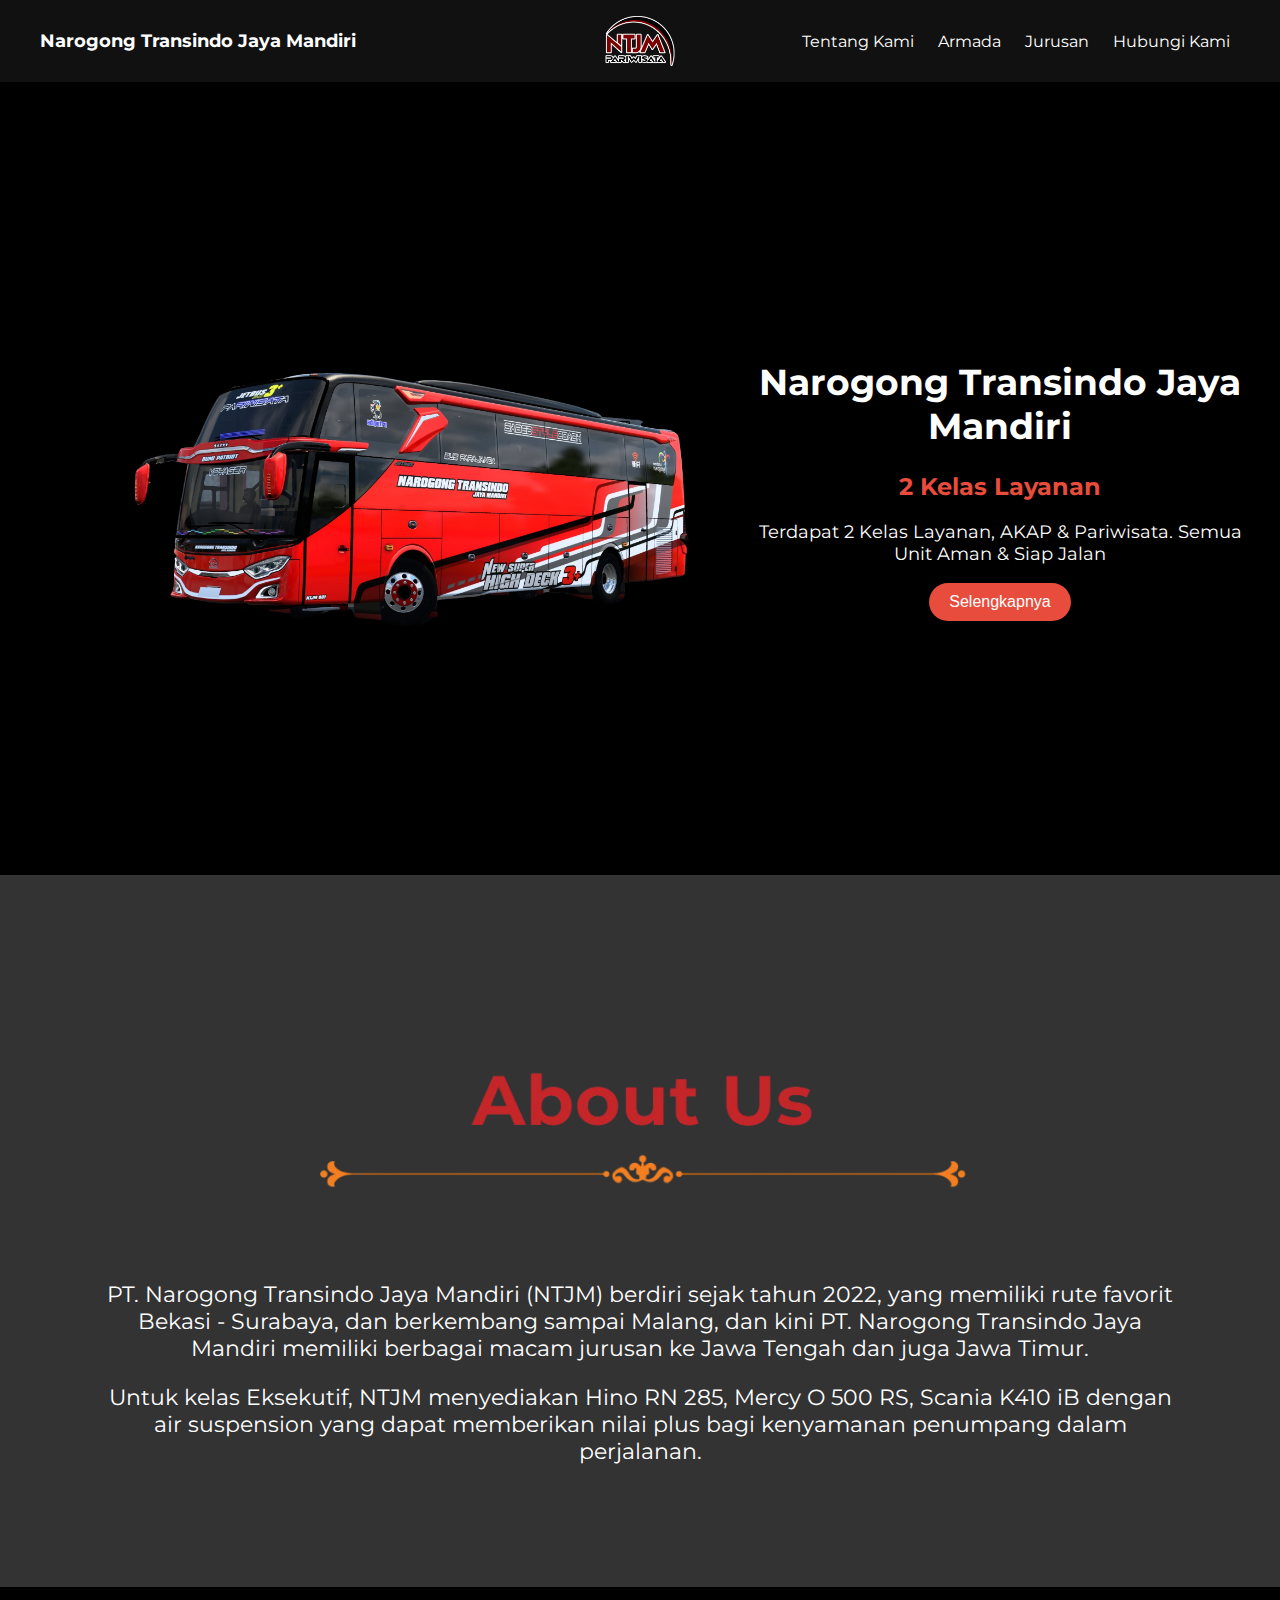
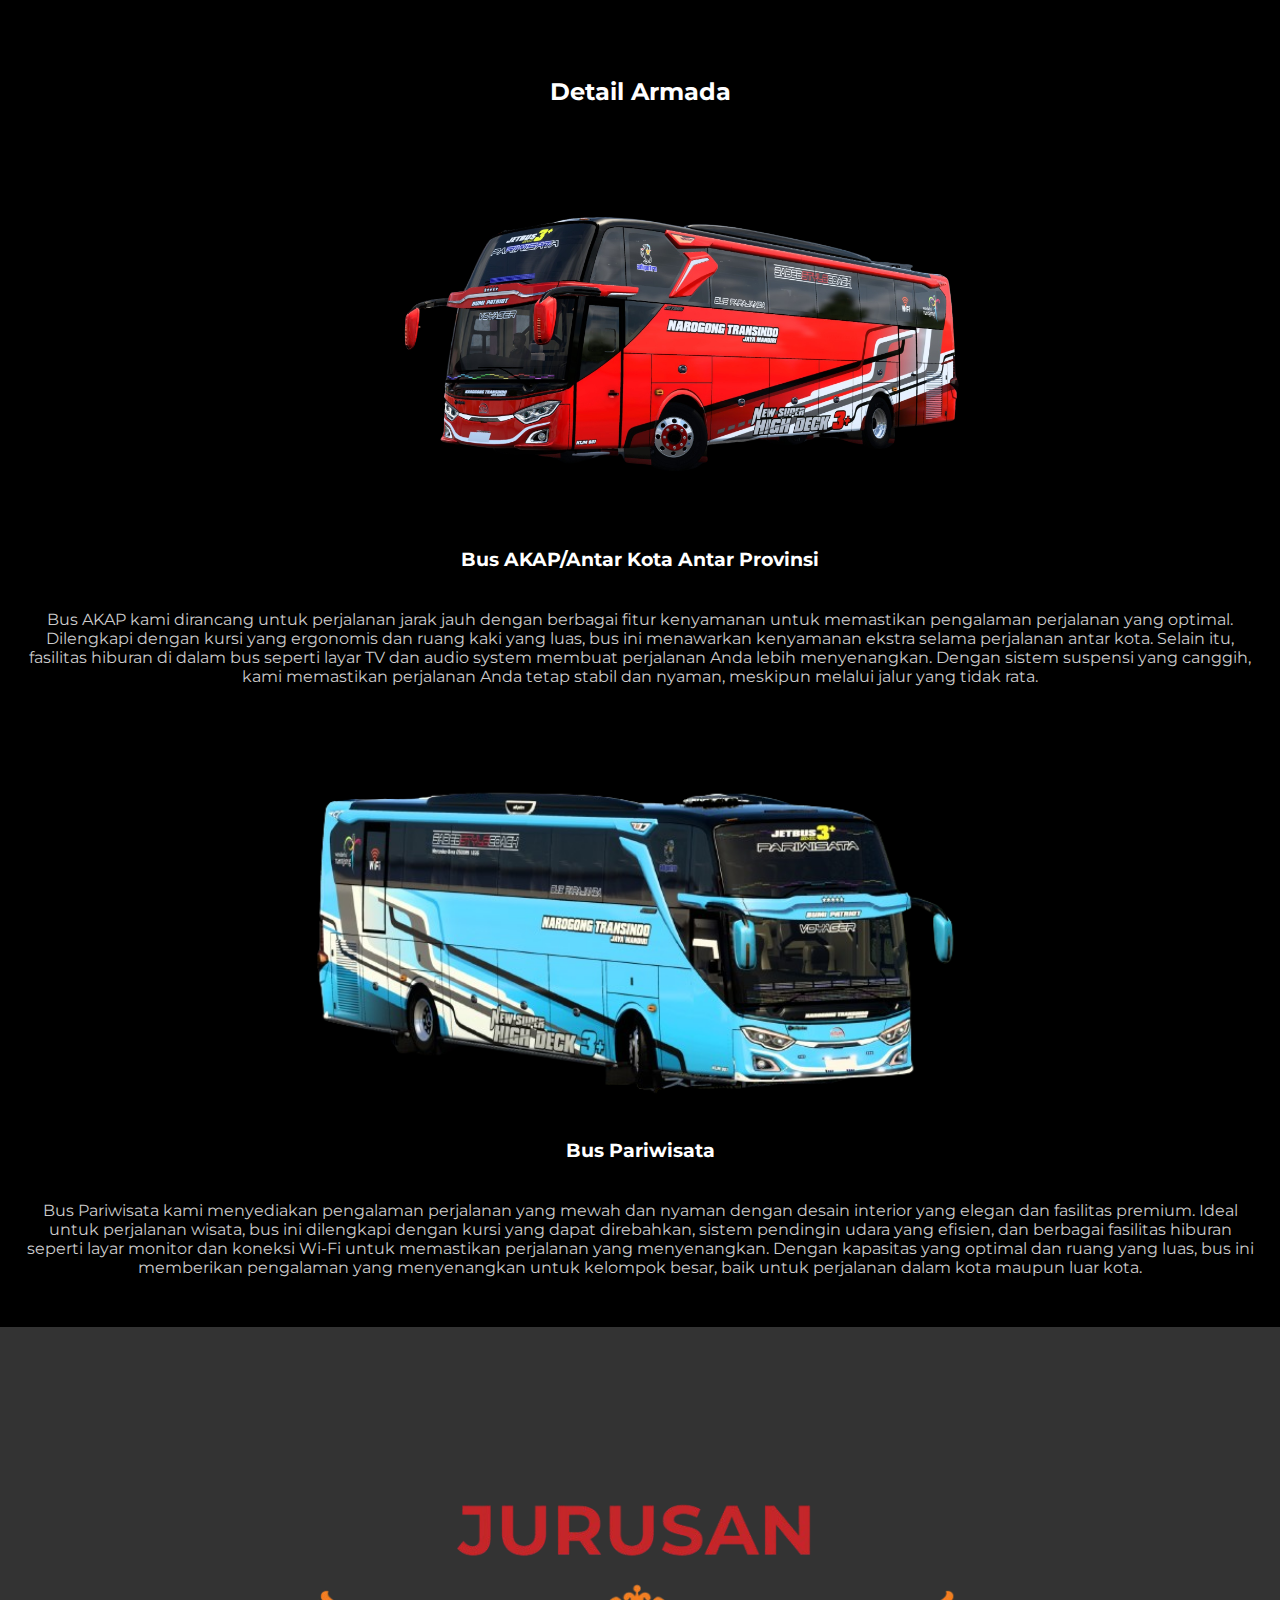
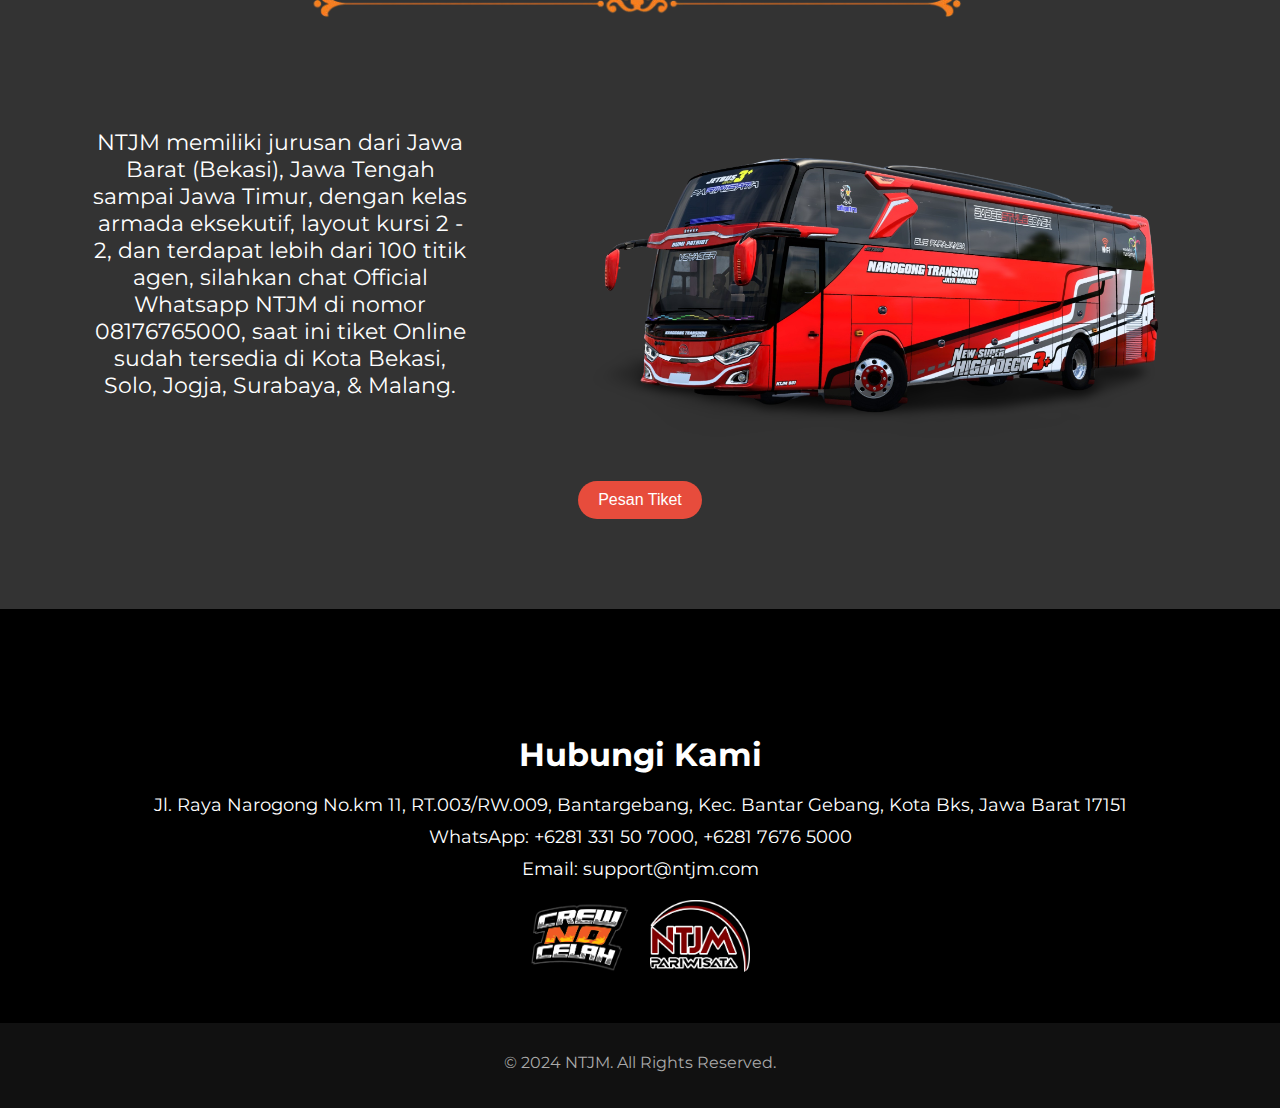
<file: index.html>
<!DOCTYPE html>
<html lang="id">
<head>
    <meta charset="UTF-8">
    <meta name="viewport" content="width=device-width, initial-scale=1.0">
    <title>NTJM Website</title>
    <link href="https://fonts.googleapis.com/css2?family=Montserrat:wght@400;700&display=swap" rel="stylesheet">
    <link rel="stylesheet" href="styles.css">
</head>
<body>
    <header>
        <div class="header-container">
            <span class="company-name">Narogong Transindo Jaya Mandiri</span>
            <img src="images/ntjm.png" alt="Logo" class="logo">
            <nav class="nav-menu">
                <a href="#tentang-kami" onclick="scrollToSection(event, 'tentang-kami')">Tentang Kami</a>
                <a href="#armada" onclick="scrollToSection(event, 'armada')">Armada</a>
                <a href="#jurusan" onclick="scrollToSection(event, 'jurusan')">Jurusan</a>
                <a href="#hubungi-kami" onclick="scrollToSection(event, 'hubungi-kami')">Hubungi Kami</a>
            </nav>
        </div>
    </header>
    <main>
        <section class="hero">
            <div class="hero-content">
                <img src="images/bus.png" alt="Bus" class="hero-bus-image">
                <div class="hero-text">
                    <h1>Narogong Transindo Jaya Mandiri</h1>
                    <h2>2 Kelas Layanan</h2>
                    <p>Terdapat 2 Kelas Layanan, AKAP & Pariwisata. Semua Unit Aman & Siap Jalan</p>
                    <button onclick="scrollToSection(event, 'tentang-kami')">Selengkapnya</button>
                </div>
            </div>
        </section>
        <section id="tentang-kami" class="about-us">
            <img src="images/about.png" alt="About Us" class="about-us-image">   
            <p>PT. Narogong Transindo Jaya Mandiri (NTJM) berdiri sejak tahun 2022, yang memiliki rute favorit Bekasi - Surabaya, dan berkembang sampai Malang, dan kini PT. Narogong Transindo Jaya Mandiri memiliki berbagai macam jurusan ke Jawa Tengah dan juga Jawa Timur.</p>
            <p>Untuk kelas Eksekutif, NTJM menyediakan Hino RN 285, Mercy O 500 RS, Scania K410 iB dengan air suspension yang dapat memberikan nilai plus bagi kenyamanan penumpang dalam perjalanan.</p>
        </section>
        <section id="armada" class="armada">
            <h2>Detail Armada</h2>
            <div class="bus">
                <img src="images/bus.png" alt="Bus AKAP" class="bus-akap">
                <h3>Bus AKAP/Antar Kota Antar Provinsi</h3>
                <p>Bus AKAP kami dirancang untuk perjalanan jarak jauh dengan berbagai fitur kenyamanan untuk memastikan pengalaman perjalanan yang optimal. Dilengkapi dengan kursi yang ergonomis dan ruang kaki yang luas, bus ini menawarkan kenyamanan ekstra selama perjalanan antar kota. Selain itu, fasilitas hiburan di dalam bus seperti layar TV dan audio system membuat perjalanan Anda lebih menyenangkan. Dengan sistem suspensi yang canggih, kami memastikan perjalanan Anda tetap stabil dan nyaman, meskipun melalui jalur yang tidak rata.</p>
            </div>
            <div class="bus">
                <img src="images/bus2.png" alt="Bus Pariwisata" class="bus-pariwisata">
                <h3>Bus Pariwisata</h3>
                <p>Bus Pariwisata kami menyediakan pengalaman perjalanan yang mewah dan nyaman dengan desain interior yang elegan dan fasilitas premium. Ideal untuk perjalanan wisata, bus ini dilengkapi dengan kursi yang dapat direbahkan, sistem pendingin udara yang efisien, dan berbagai fasilitas hiburan seperti layar monitor dan koneksi Wi-Fi untuk memastikan perjalanan yang menyenangkan. Dengan kapasitas yang optimal dan ruang yang luas, bus ini memberikan pengalaman yang menyenangkan untuk kelompok besar, baik untuk perjalanan dalam kota maupun luar kota.</p>
            </div>
        </section>

        <section id="jurusan" class="jurusan">
            <img src="images/jurusan.png" alt="Jurusan NTJM" class="jurusan-title-image">
            <div class="jurusan-content">
                <p>NTJM memiliki jurusan dari Jawa Barat (Bekasi), Jawa Tengah sampai Jawa Timur, dengan kelas armada eksekutif, layout kursi 2 - 2, dan terdapat lebih dari 100 titik agen, silahkan  chat Official Whatsapp NTJM di nomor 08176765000, saat ini tiket Online sudah tersedia di Kota Bekasi, Solo, Jogja, Surabaya, & Malang.</p>
                <img src="images/bus.png" alt="Bus Jurusan" class="jurusan-bus-image">
            </div>
            <button class="pesan-tiket-button" onclick="location.href='tiket.html'">Pesan Tiket</button>
        </section>

        <section id="hubungi-kami" class="contact-info">
            <h2>Hubungi Kami</h2>
            <p>Jl. Raya Narogong No.km 11, RT.003/RW.009, Bantargebang, Kec. Bantar Gebang, Kota Bks, Jawa Barat 17151</p>
            <p>WhatsApp: +6281 331 50 7000, +6281 7676 5000</p>
            <p>Email: support@ntjm.com</p>
            <div class="bus-photos">
                <img src="images/cnc.png" alt="Bus 1" class="bus-photo">
                <img src="images/ntjm.png" alt="Bus 2" class="bus-photoo">
            </div>
        </section>
    </main>
    <footer>
        <div class="social-media">

        </div>
        <p>&copy; 2024 NTJM. All Rights Reserved.</p>
    </footer>
    <script>
        function scrollToSection(event, id) {
            event.preventDefault();
            document.getElementById(id).scrollIntoView({ behavior: 'smooth' });
        }
    </script>
</body>
</html>
</file>
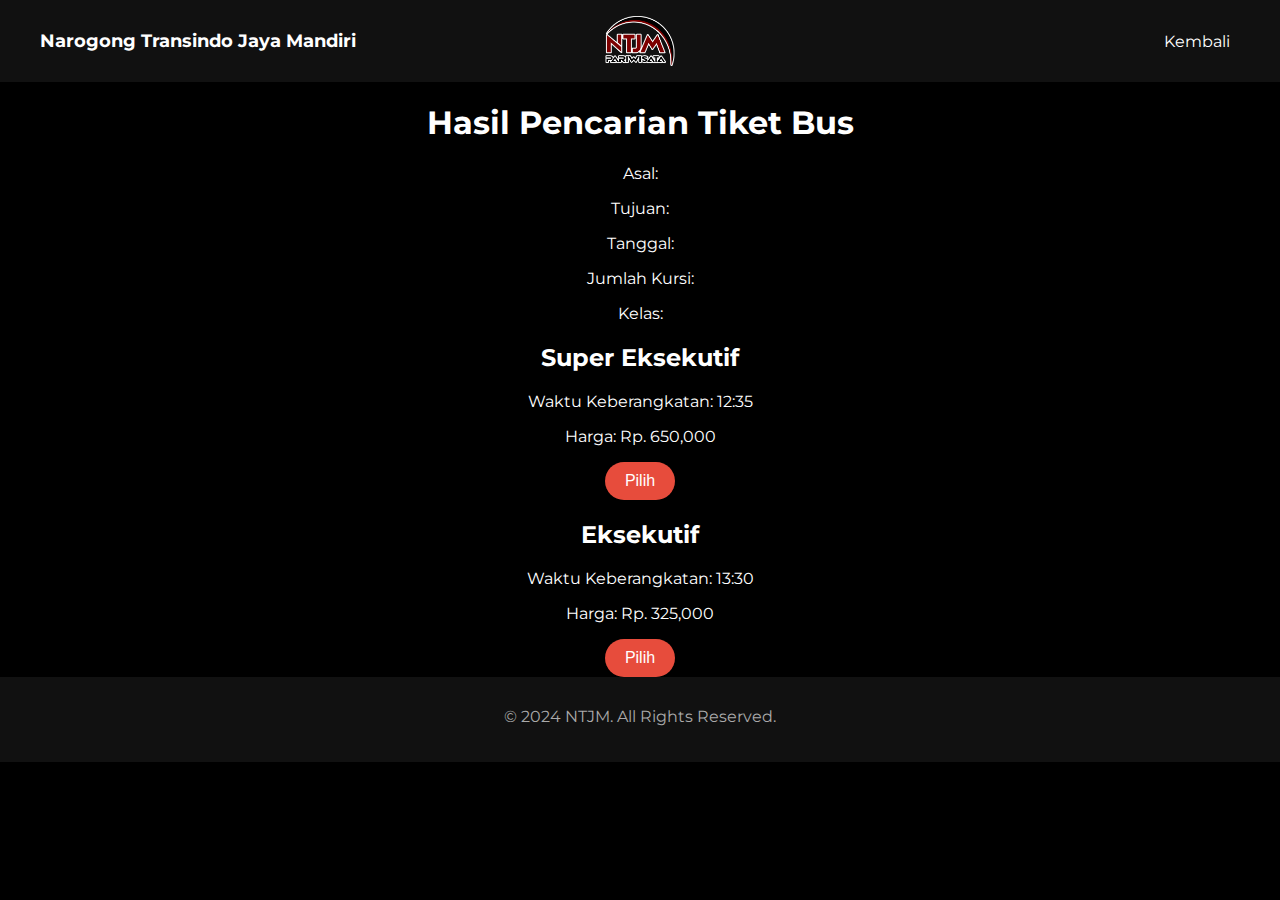
<file: booking.html>
<!DOCTYPE html>
<html lang="id">
<head>
    <meta charset="UTF-8">
    <meta name="viewport" content="width=device-width, initial-scale=1.0">
    <title>Hasil Pencarian Tiket Bus</title>
    <link href="https://fonts.googleapis.com/css2?family=Montserrat:wght@400;700&display=swap" rel="stylesheet">
    <link rel="stylesheet" href="styles.css">
</head>
<body>
    <header>
        <div class="header-container">
            <span class="company-name">Narogong Transindo Jaya Mandiri</span>
            <img src="images/ntjm.png" alt="Logo" class="logo">
            <nav class="nav-menu">
                <a href="tiket.html">Kembali</a>
            </nav>
        </div>
    </header>
    <main>
        <section class="results">
            <h1>Hasil Pencarian Tiket Bus</h1>
            <div class="filter">
                <!-- Display the selected filters -->
                <p>Asal: <span id="asal"></span></p>
                <p>Tujuan: <span id="tujuan"></span></p>
                <p>Tanggal: <span id="tanggal"></span></p>
                <p>Jumlah Kursi: <span id="jumlah-kursi"></span></p>
                <p>Kelas: <span id="kelas"></span></p>
            </div>
            <div class="results-list">
                <!-- Example bus results; replace with dynamic content as needed -->
                <div class="bus-result">
                    <h2>Super Eksekutif</h2>
                    <p>Waktu Keberangkatan: 12:35</p>
                    <p>Harga: Rp. 650,000</p>
                    <button>Pilih</button>
                </div>
                <div class="bus-result">
                    <h2>Eksekutif</h2>
                    <p>Waktu Keberangkatan: 13:30</p>
                    <p>Harga: Rp. 325,000</p>
                    <button>Pilih</button>
                </div>
                
            </div>
        </section>
    </main>
    <footer>
        <p>&copy; 2024 NTJM. All Rights Reserved.</p>
    </footer>
    <script>
        const urlParams = new URLSearchParams(window.location.search);
        document.getElementById('asal').textContent = urlParams.get('asal');
        document.getElementById('tujuan').textContent = urlParams.get('tujuan');
        document.getElementById('tanggal').textContent = urlParams.get('tanggal');
        document.getElementById('jumlah-kursi').textContent = urlParams.get('jumlah-kursi');
        document.getElementById('kelas').textContent = urlParams.get('kelas');
    </script>
</body>
</html>
</file>
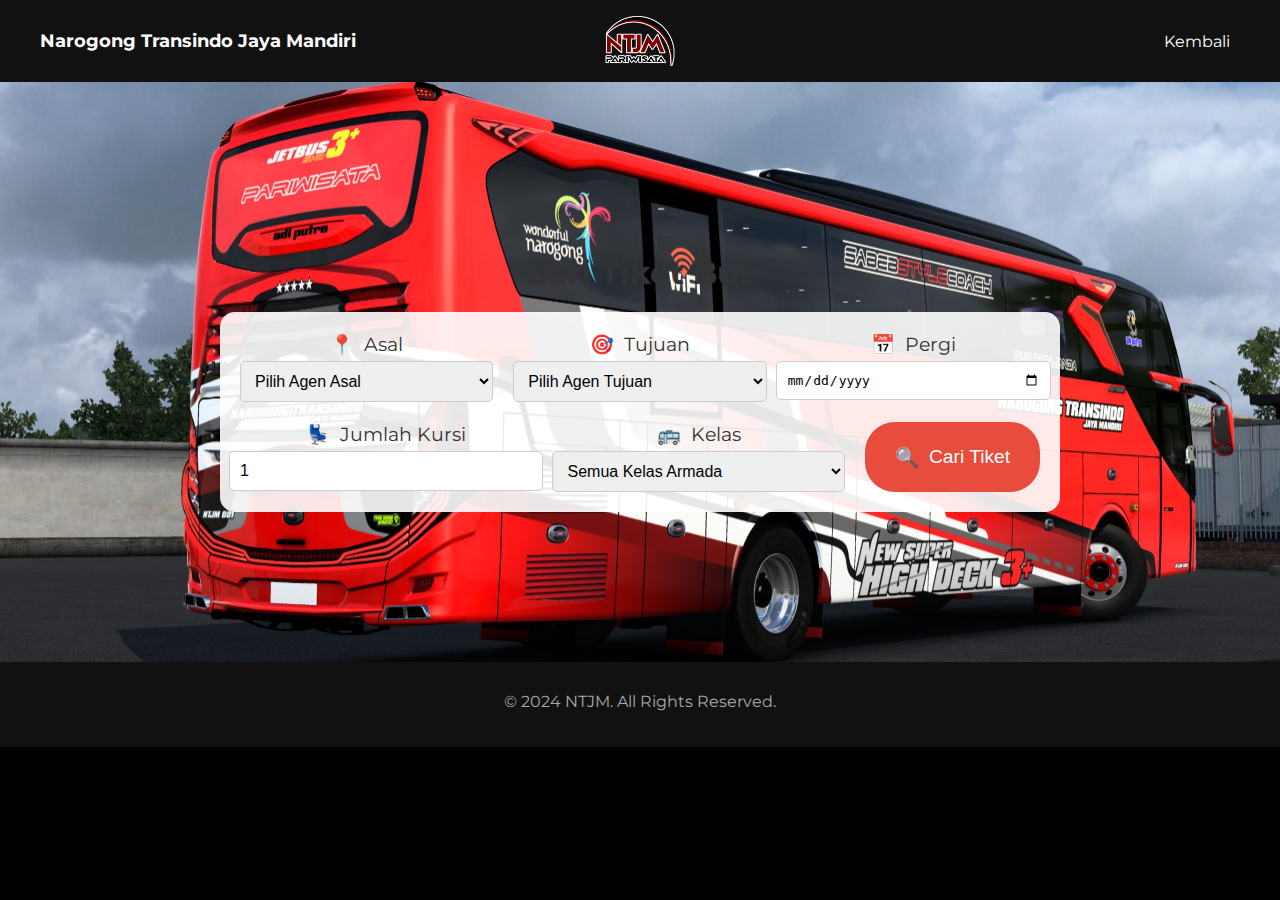
<file: tiket.html>
<!DOCTYPE html>
<html lang="id">
<head>
    <meta charset="UTF-8">
    <meta name="viewport" content="width=device-width, initial-scale=1.0">
    <title>Online Ticketing NTJM</title>
    <link href="https://fonts.googleapis.com/css2?family=Montserrat:wght@400;700&display=swap" rel="stylesheet">
    <link rel="stylesheet" href="styles.css">
</head>
<body>
    <header>
        <div class="header-container">
            <span class="company-name">Narogong Transindo Jaya Mandiri</span>
            <img src="images/ntjm.png" alt="Logo" class="logo">
            <nav class="nav-menu">
                <a href="index.html#jurusan">Kembali</a>
            </nav>
        </div>
    </header>
    <main>
        <section class="ticket-booking">
            <h1>Cari Tiket Bus</h1>
            <div class="booking-form">
                <form action="booking.html" method="get">
                    <div class="form-group">
                        <label for="asal">
                            <span class="icon">📍</span>
                            Asal
                        </label>
                        <select id="asal" name="asal">
                            <option value="" disabled selected>Pilih Agen Asal</option>
                            <option value="bekasi">Bekasi</option>
                            <option value="jakarta">Jakarta</option>
                            <option value="cikarang">Cikarang</option>
                        </select>
                    </div>

                    <div class="form-group">
                        <label for="tujuan">
                            <span class="icon">🎯</span>
                            Tujuan
                        </label>
                        <select id="tujuan" name="tujuan">
                            <option value="" disabled selected>Pilih Agen Tujuan</option>
                            <option value="malang">Malang</option>
                            <option value="solo">Solo</option>
                            <option value="semarang">Semarang</option>
                            <option value="surabaya">Surabaya</option>
                            <option value="madura">Madura</option>
                        </select>
                    </div>

                    <div class="form-group">
                        <label for="tanggal">
                            <span class="icon">📅</span>
                            Pergi
                        </label>
                        <input type="date" id="tanggal" name="tanggal">
                    </div>

                    <div class="form-group">
                        <label for="jumlah-kursi">
                            <span class="icon">💺</span>
                            Jumlah Kursi
                        </label>
                        <input type="number" id="jumlah-kursi" name="jumlah-kursi" value="1" min="1">
                    </div>

                    <div class="form-group">
                        <label for="kelas">
                            <span class="icon">🚌</span>
                            Kelas
                        </label>
                        <select id="kelas" name="kelas">
                            <option value="semua">Semua Kelas Armada</option>
                            <option value="eksekutif">Eksekutif</option>
                            <option value="bisnis">Bisnis</option>
                        </select>
                    </div>

                    <button type="submit" class="search-button">
                        <span class="icon">🔍</span>
                        Cari Tiket
                    </button>
                </form>
            </div>
        </section>
    </main>
    <footer>
        <p>&copy; 2024 NTJM. All Rights Reserved.</p>
    </footer>
</body>
</html>
</file>
<file: styles.css>
body {
    font-family: 'Montserrat', sans-serif;
    background-color: #000;
    color: #fff;
    margin: 0;
    padding: 0;
    text-align: center;
}

header {
    background-color: #111;
    padding: 10px 20px;
    display: flex;
    justify-content: center;
    align-items: center;
    position: sticky;
    top: 0;
    z-index: 1000;
}

.header-container {
    display: flex;
    padding: 20px;
    justify-content: space-between;
    align-items: center;
    width: 100%;
    max-width: 1200px;
    position: relative;
}

.company-name {
    color: #fff;
    font-family: 'Montserrat', sans-serif;
    font-size: 18px;
    font-weight: 700;
    margin-right: auto;
}

.logo {
    height: 50px;
    margin: 0 auto;
    position: absolute;
    left: 50%;
    transform: translateX(-50%);
}

.nav-menu a {
    margin: 0 10px;
    color: #fff;
    text-decoration: none;
}

.nav-menu a:hover {
    color: orange;
}

button {
    background-color: #e74c3c;
    color: #fff;
    border: none;
    padding: 10px 20px;
    cursor: pointer;
    font-size: 16px;
    border-radius: 25px;
    transition: background-color 0.3s;
}

button:hover {
    background-color: orange;
}

.hero {
    text-align: center;
    padding: 200px 20px;
    position: relative;
}

.hero-content {
    display: flex;
    align-items: center;
    justify-content: center;
    flex-direction: row;
    gap: 20px;
}

.hero-bus-image {
    background-image: url('images/bus.png');
    width: 700px;
    height: auto;
}

.hero-text {
    max-width: 600px;
}

.hero h1 {
    font-size: 36px;
}

.hero h2 {
    font-size: 24px;
    color: #e74c3c;
}

.hero p {
    font-size: 18px;
}

.armada {
    text-align: center;
    padding: 20px;
}

.armada .bus {
    display: flex;
    align-items: center;
    justify-content: center;
    flex-direction: column;
    gap: 10px;
    margin-bottom: 20px;
}

.bus-akap {
    width: 700px;
    height: auto;
}

.bus-pariwisata {
    width: 700px;
    height: auto;
}

.iwisata {
    width: 420px;
    height: auto;
}

.armada p {
    margin: 10px 0;
    text-align: center;
}

.armada .bus p:last-of-type {
    font-size: 16px;
    color: #ccc;
}

.chat-section {
    text-align: center;
    margin: 20px 0;
}

.about-us {
    padding: 100px;
    font-size: 22px;
    margin-bottom: 50px;
    background-color: #333;
    text-align: center;
}

.about-us-image {
    width: 100%;
    max-width: 800px;
    height: auto;
    margin-bottom: 50px;
}

#tentang-kami h2 {
    font-size: 40px;
    color: #e74c3c;
}

.jurusan {
    padding: 90px;
    font-size: 22px;
    margin-bottom: 50px;
    background-color: #333;
    text-align: center;
}

.jurusan-content {
    display: flex;
    align-items: center;
    justify-content: center;
    flex-direction: row;
    gap: 20px;
}

.jurusan-title-image {
    width: 100%;
    max-width: 800px;
    height: auto;
    margin-bottom: 20px;
}

.jurusan-bus-image {
    width: 700px;
    height: auto;
}

.pesan-tiket-button {
    background-color: #e74c3c;
    color: #fff;
    border: none;
    padding: 10px 20px;
    cursor: pointer;
    font-size: 16px;
    margin-top: 20px;
    border-radius: 25px;
    transition: background-color 0.3s;
}

.pesan-tiket-button:hover {
    background-color: orange;
}

.contact-info {
    padding: 50px;
    background-color: #000;
    color: #fff;
    text-align: center;
}

.contact-info h2 {
    font-size: 32px;
    margin-bottom: 20px;
}

.contact-info p {
    font-size: 18px;
    margin: 10px 0;
}

.bus-photos {
    display: flex;
    justify-content: center;
    gap: 20px;
    margin-top: 20px;
}

.bus-photo {
    width: 100px;
    height: auto;
    border-radius: 10px;
}

.bus-photoo {
    width: 100px;
    height: auto;
    border-radius: 10px;
}

footer {
    background-color: #111;
    padding: 20px;
    text-align: center;
}

footer .social-media a {
    margin: 0 10px;
    color: #fff;
    text-decoration: none;
}

footer .social-media a:hover {
    color: orange;
}

footer p {
    margin-top: 10px;
    color: #aaa;
}

.ticket-booking {
    padding: 150px;
    background-image: url('images/busss.jpg'); /* Use an appropriate image */
    background-size: cover;
    background-position: center;
    color: #333;
    text-align: center;
    position: relative;
}

.ticket-booking h1 {
    font-size: 2em;
    margin-bottom: 20px;
}

.booking-form {
    background-color: rgba(255, 255, 255, 0.9);
    border-radius: 15px;
    padding: 20px;
    max-width: 800px;
    margin: 0 auto;
    position: relative;
}

.booking-form::before {
    content: '';
    background-image: url('images/busss.jpg'); /* Path to your background image */
    background-size: cover;
    background-position: center;
    opacity: 0.5; /* 50% opacity */
    position: absolute;
    top: 0;
    left: 0;
    width: 100%;
    height: 100%;
    border-radius: 15px;
    z-index: -1;
}

.booking-form form {
    display: flex;
    flex-wrap: wrap;
    gap: 20px;
    justify-content: center;
}

.form-group {
    flex: 1 1 200px;
    display: flex;
    flex-direction: column;
    align-items: center;
    text-align: left;
}

.form-group label {
    font-size: 1.2em;
    margin-bottom: 5px;
}

.form-group .icon {
    margin-right: 5px;
}

.form-group select,
.form-group input {
    padding: 10px;
    font-size: 1em;
    border: 1px solid #ccc;
    border-radius: 5px;
    width: 100%;
}

.search-button {
    background-color: #e74c3c;
    color: white;
    border: none;
    padding: 15px 30px;
    cursor: pointer;
    font-size: 1.2em;
    border-radius: 30px;
    display: flex;
    align-items: center;
    transition: background-color 0.3s;
}

.search-button .icon {
    margin-right: 10px;
}

.search-button:hover {
    background-color: #d62c1a;
}
</file>
